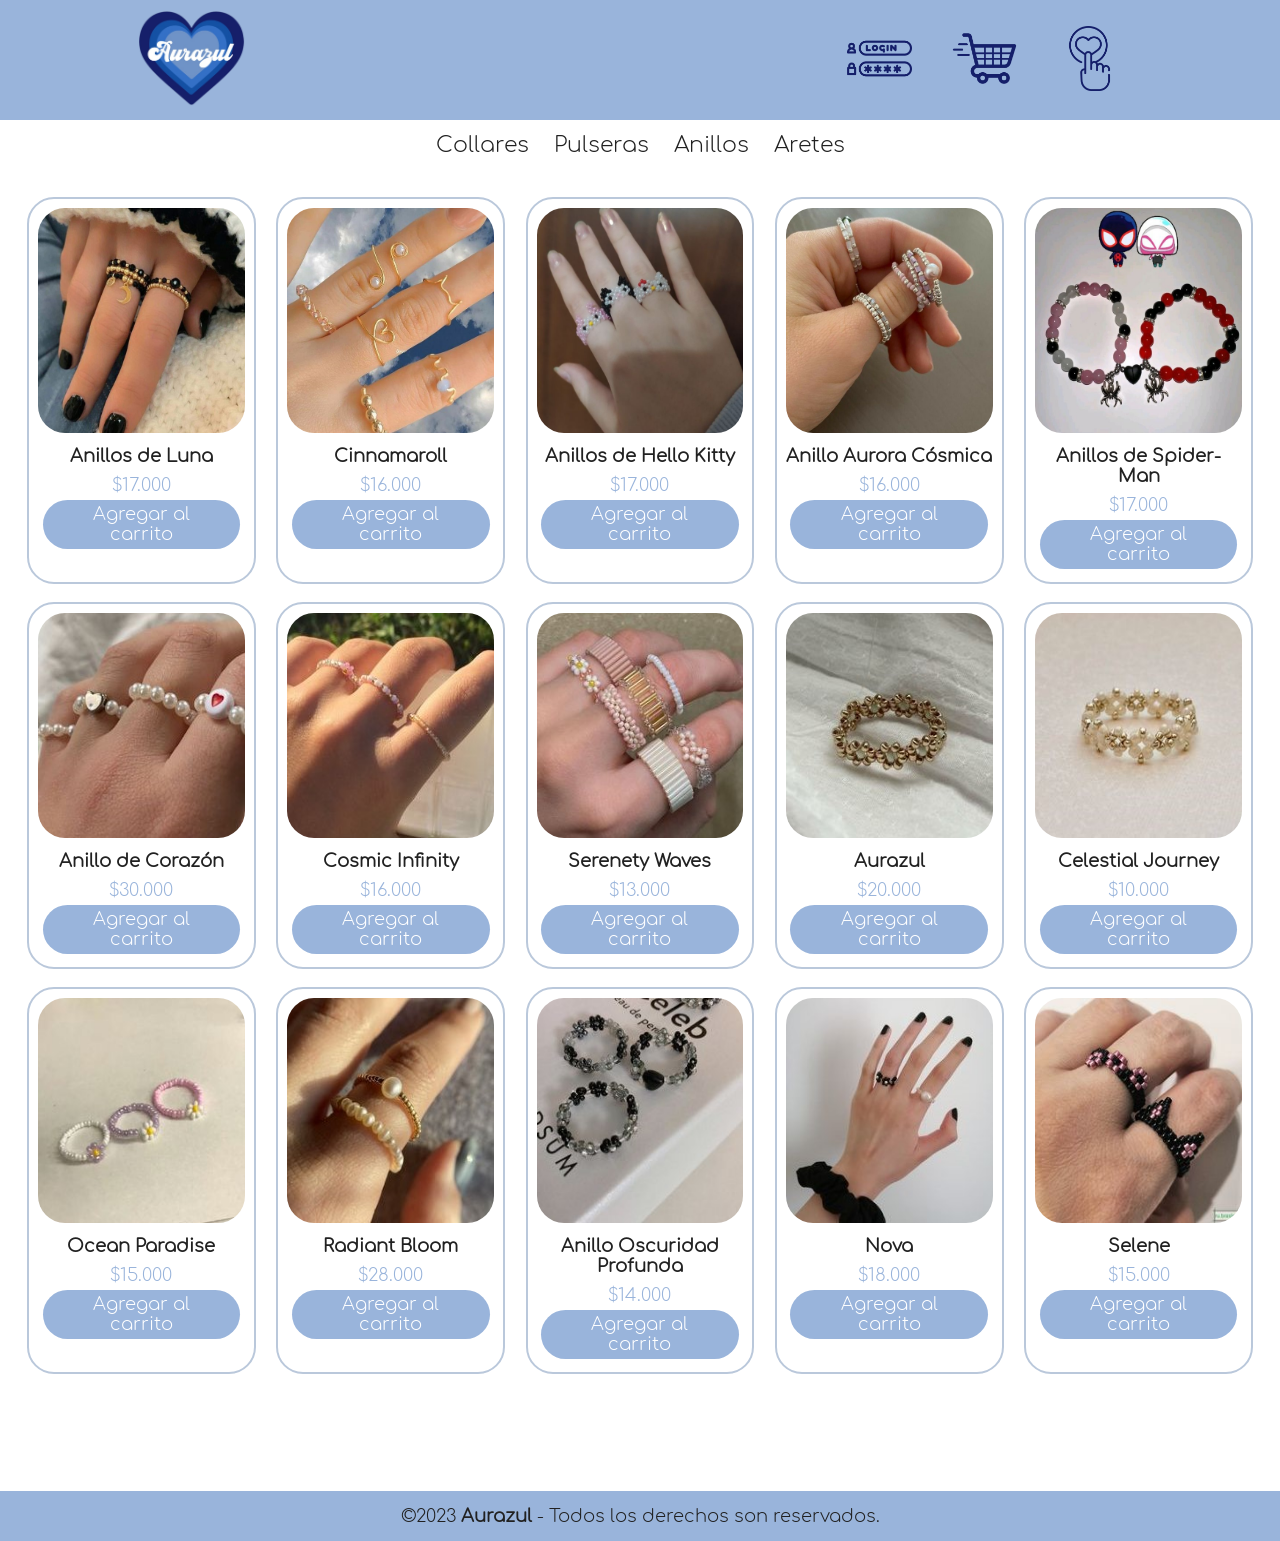
<file: anillos.html>
<!DOCTYPE html>
<html lang="en">
<head>
    <meta charset="UTF-8">
    <meta http-equiv="X-UA-Compatible" content="IE=edge">
    <meta name="viewport" content="width=device-width, initial-scale=1.0">
    <title>Aurazul | Anillos</title>
    <link rel="stylesheet" href="style_2.css" class="css">
    <link rel="icon" href="./Img/Logo.png">
</head>
<body>
    <!--Barra de Navegación-->
    <header>
        <nav class="menu">
        <div class="logo">
            <a href="index.html"><img src="./Img/Logo.png" alt="Logo"></a>
        </div>
            <ul>
                <li><a href=""><img src="./Img/contrasena-de-inicio-de-sesion.png" alt="Inicio"></a></li>
                <li><a href=""><img src="./Img/carrito-de-compras.png" alt="Carrito"></a></li>
                <li><a href=""><img src="./Img/como.png" alt="Favoritos"></a></li>
            </ul>
        </nav>

        <nav class="menu_2">
            <ul>
                <li class="listem_item"><a href="./collares.html" class="link">Collares</a></li>
                <li class="listem_item"><a href="./pulseras.html" class="link">Pulseras</a></li>
                <li class="listem_item"><a href="./anillos.html" class="link">Anillos</a></li>
                <li class="listem_item"><a href="#" class="link">Aretes</a></li>
            </ul>
        </nav>
    </header>

    <!--Contenido-->
    <div class="conteiner">
        <!-- Catálogo de productos -->
        <div class="product-container">
            <div class="product">
                <img src="./Img/1_Anillo.jpg" alt="Producto 1">
                <div class="product-title">Anillos de Luna</div>
                <div class="product-price">$17.000</div>
                <button class="add-to-cart-button">Agregar al carrito</button>
            </div>
            <div class="product">
                <img src="./Img/2_Anillo.jpg" alt="Producto 2">
                <div class="product-title">Cinnamaroll</div>
                <div class="product-price">$16.000</div>
                <button class="add-to-cart-button">Agregar al carrito</button>
            </div>
            <div class="product">
                <img src="./Img/3_Anillo.jpg" alt="Producto 3">
                <div class="product-title">Anillos de Hello Kitty</div>
                <div class="product-price">$17.000</div>
                <button class="add-to-cart-button">Agregar al carrito</button>
            </div>
            <div class="product">
                <img src="./Img/4_Anillo.jpg" alt="Producto 4">
                <div class="product-title">Anillo Aurora Cósmica</div>
                <div class="product-price">$16.000</div>
                <button class="add-to-cart-button">Agregar al carrito</button>
            </div>
            <div class="product">
                <img src="./Img/5_Anillo.jpg" alt="Producto 5">
                <div class="product-title">Anillos de Spider-Man</div>
                <div class="product-price">$17.000</div>
                <button class="add-to-cart-button">Agregar al carrito</button>
            </div>
            <div class="product">
                <img src="./Img/6_Anillo.jpg" alt="Producto 6">
                <div class="product-title">Anillo de Corazón</div>
                <div class="product-price">$30.000</div>
                <button class="add-to-cart-button">Agregar al carrito</button>
            </div>
            <div class="product">
                <img src="./Img/7_Anillo.jpg" alt="Producto 7">
                <div class="product-title">Cosmic Infinity</div>
                <div class="product-price">$16.000</div>
                <button class="add-to-cart-button">Agregar al carrito</button>
            </div>
            <div class="product">
                <img src="./Img/8_Anillo.jpg" alt="Producto 8">
                <div class="product-title">Serenety Waves</div>
                <div class="product-price">$13.000</div>
                <button class="add-to-cart-button">Agregar al carrito</button>
            </div>
            <div class="product">
                <img src="./Img/9_Anillo.jpg" alt="Producto 9">
                <div class="product-title">Aurazul</div>
                <div class="product-price">$20.000</div>
                <button class="add-to-cart-button">Agregar al carrito</button>
            </div>
            <div class="product">
                <img src="./Img/10_Anillo.jpg" alt="Producto 10">
                <div class="product-title">Celestial Journey</div>
                <div class="product-price">$10.000</div>
                <button class="add-to-cart-button">Agregar al carrito</button>
            </div>
            <div class="product">
                <img src="./Img/11_Anillo.jpg" alt="Producto 11">
                <div class="product-title">Ocean Paradise</div>
                <div class="product-price">$15.000</div>
                <button class="add-to-cart-button">Agregar al carrito</button>
            </div>
            <div class="product">
                <img src="./Img/12_Anillo.jpg" alt="Producto 12">
                <div class="product-title">Radiant Bloom</div>
                <div class="product-price">$28.000</div>
                <button class="add-to-cart-button">Agregar al carrito</button>
            </div>
            <div class="product">
                <img src="./Img/13_Anillo.jpg" alt="Producto 13">
                <div class="product-title">Anillo Oscuridad Profunda</div>
                <div class="product-price">$14.000</div>
                <button class="add-to-cart-button">Agregar al carrito</button>
            </div>
            <div class="product">
                <img src="./Img/14_Anillo.jpg" alt="Producto 14">
                <div class="product-title">Nova</div>
                <div class="product-price">$18.000</div>
                <button class="add-to-cart-button">Agregar al carrito</button>
            </div>
            <div class="product">
                <img src="./Img/15_Anillo.jpg" alt="Producto 15">
                <div class="product-title">Selene</div>
                <div class="product-price">$15.000</div>
                <button class="add-to-cart-button">Agregar al carrito</button>
            </div>
        </div>

        <div class="con2">

        </div>
    </div>

     <!--Pie de Pagina-->
     <footer class="pie-pagina">
        <div class="parte_2">
                <small>&copy;2023<b> Aurazul</b> - Todos los derechos son reservados.</small>
        </div>
    </footer> 
</body>

</html>
</file>
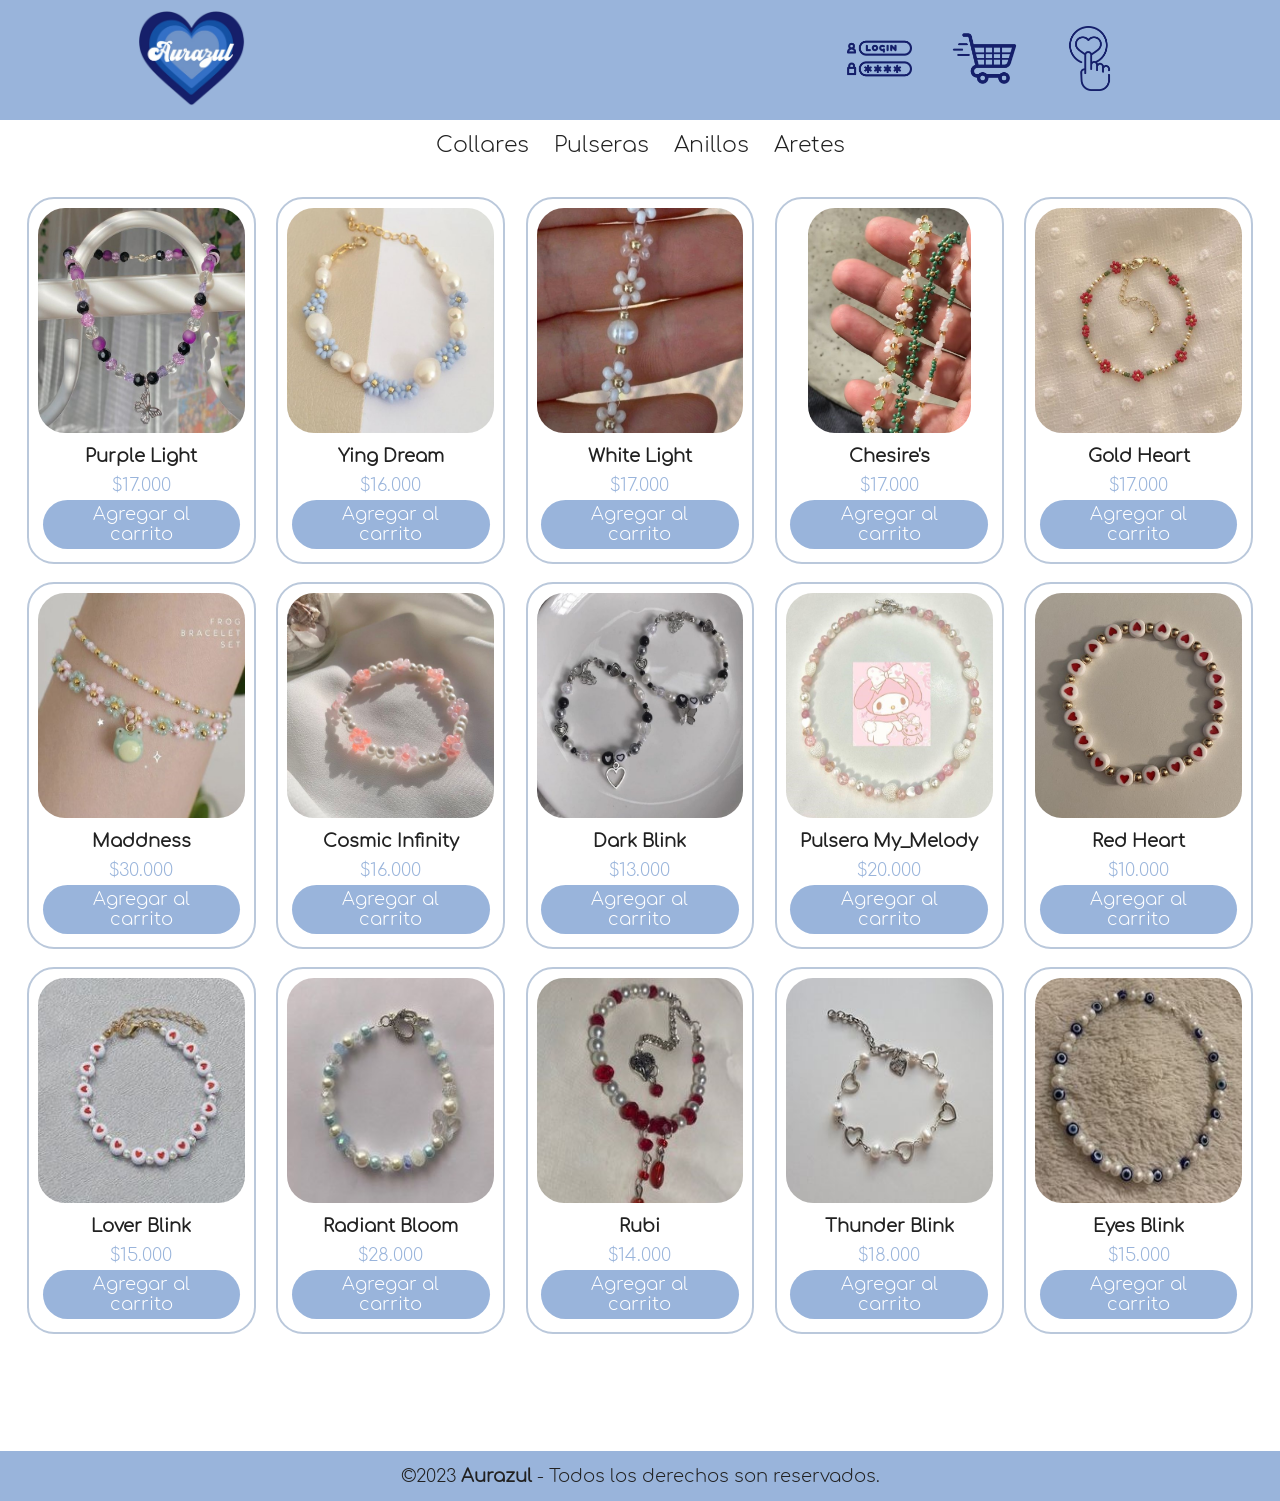
<file: pulseras.html>
<!DOCTYPE html>
<html lang="en">
<head>
    <meta charset="UTF-8">
    <meta http-equiv="X-UA-Compatible" content="IE=edge">
    <meta name="viewport" content="width=device-width, initial-scale=1.0">
    <title>Aurazul | Pulseras</title>
    <link rel="icon" href="./Img/Logo.png">
</head>
<body>
    <!--Barra de Navegación-->
    <header>
        <nav class="menu">
        <div class="logo">
            <a href="index.html"><img src="./Img/Logo.png" alt="Logo"></a>
        </div>
            <ul>
                <li><a href=""><img src="./Img/contrasena-de-inicio-de-sesion.png" alt="Inicio"></a></li>
                <li><a href=""><img src="./Img/carrito-de-compras.png" alt="Carrito"></a></li>
                <li><a href=""><img src="./Img/como.png" alt="Favoritos"></a></li>
            </ul>
        </nav>

        <nav class="menu_2">
            <ul>
                <li class="listem_item"><a href="./collares.html" class="link">Collares</a></li>
                <li class="listem_item"><a href="./pulseras.html" class="link">Pulseras</a></li>
                <li class="listem_item"><a href="./anillos.html" class="link">Anillos</a></li>
                <li class="listem_item"><a href="#" class="link">Aretes</a></li>
            </ul>
        </nav>
    </header>

    <!--Contenido-->
    <div class="conteiner">
        <!-- Catálogo de productos -->
        <div class="product-container">
            <div class="product">
                <img src="./Img/Pulsera_1.jpg" alt="Producto 1">
                <div class="product-title">Purple Light</div>
                <div class="product-price">$17.000</div>
                <button class="add-to-cart-button">Agregar al carrito</button>
            </div>
            <div class="product">
                <img src="./Img/Pulsera_2.jpg" alt="Producto 2">
                <div class="product-title">Ying Dream</div>
                <div class="product-price">$16.000</div>
                <button class="add-to-cart-button">Agregar al carrito</button>
            </div>
            <div class="product">
                <img src="./Img/Pulsera_3.jpg" alt="Producto 3">
                <div class="product-title">White Light</div>
                <div class="product-price">$17.000</div>
                <button class="add-to-cart-button">Agregar al carrito</button>
            </div>
            <div class="product">
                <img src="./Img/Pulsera_.jpg" alt="Producto 3">
                <div class="product-title">Chesire's</div>
                <div class="product-price">$17.000</div>
                <button class="add-to-cart-button">Agregar al carrito</button>
            </div>
            <div class="product">
                <img src="./Img/Pulsera_5.jpg" alt="Producto 5">
                <div class="product-title">Gold Heart</div>
                <div class="product-price">$17.000</div>
                <button class="add-to-cart-button">Agregar al carrito</button>
            </div>
            <div class="product">
                <img src="./Img/Pulsera_6.jpg" alt="Producto 6">
                <div class="product-title">Maddness</div>
                <div class="product-price">$30.000</div>
                <button class="add-to-cart-button">Agregar al carrito</button>
            </div>
            <div class="product">
                <img src="./Img/Pulsera_7.jpg" alt="Producto 7">
                <div class="product-title">Cosmic Infinity</div>
                <div class="product-price">$16.000</div>
                <button class="add-to-cart-button">Agregar al carrito</button>
            </div>
            <div class="product">
                <img src="./Img/Pulsera_8.jpg" alt="Producto 8">
                <div class="product-title">Dark Blink</div>
                <div class="product-price">$13.000</div>
                <button class="add-to-cart-button">Agregar al carrito</button>
            </div>
            <div class="product">
                <img src="./Img/Pulsera_9}.jpg" alt="Producto 9">
                <div class="product-title">Pulsera My_Melody</div>
                <div class="product-price">$20.000</div>
                <button class="add-to-cart-button">Agregar al carrito</button>
            </div>
            <div class="product">
                <img src="./Img/Pulsera_10.jpg" alt="Producto 10">
                <div class="product-title">Red Heart</div>
                <div class="product-price">$10.000</div>
                <button class="add-to-cart-button">Agregar al carrito</button>
            </div>
            <div class="product">
                <img src="./Img/Pulsera_11.jpg" alt="Producto 11">
                <div class="product-title">Lover Blink</div>
                <div class="product-price">$15.000</div>
                <button class="add-to-cart-button">Agregar al carrito</button>
            </div>
            <div class="product">
                <img src="./Img/PulserA_12.jpg" alt="Producto 12">
                <div class="product-title">Radiant Bloom</div>
                <div class="product-price">$28.000</div>
                <button class="add-to-cart-button">Agregar al carrito</button>
            </div>
            <div class="product">
                <img src="./Img/Pulsera_13.jpg" alt="Producto 13">
                <div class="product-title">Rubi</div>
                <div class="product-price">$14.000</div>
                <button class="add-to-cart-button">Agregar al carrito</button>
            </div>
            <div class="product">
                <img src="./Img/Pulsera_14.jpg" alt="Producto 14">
                <div class="product-title">Thunder Blink</div>
                <div class="product-price">$18.000</div>
                <button class="add-to-cart-button">Agregar al carrito</button>
            </div>
            <div class="product">
                <img src="./Img/Pulsera_15.jpg" alt="Producto 15">
                <div class="product-title">Eyes Blink</div>
                <div class="product-price">$15.000</div>
                <button class="add-to-cart-button">Agregar al carrito</button>
            </div>
        </div>

        <div class="con2">

        </div>
    </div>

     <!--Pie de Pagina-->
     <footer class="pie-pagina">
        <div class="parte_2">
                <small>&copy;2023<b> Aurazul</b> - Todos los derechos son reservados.</small>
        </div>
    </footer> 
</body>

<style>
*
{
    margin: 0;
    padding: 0;
    box-sizing: border-box;
    font-family: General;
    font-size: 18px;
    color: #212121;
}

@font-face {
    font-family: General;
    src: url(Comfortaa-Light.ttf);
}

@font-face {
    font-family: Titulos;
    src: url(Bartleen\ Script.ttf);
}

/*Encabezado*/


.menu{
    
    background-color: #99b4db;
    justify-content: space-between;
    align-items: center;
    width: 100%;
    height: 120px;
    padding: 5px 10%;
    display: flex;
}

.menu ul {
    list-style-type: none;
    margin: 0;
    padding: 0;
    display: flex;
}

.menu li {
    margin-right: 20px;
}

.logo{
    cursor: pointer;
    width: auto;
}

.menu .logo a img 
{
    transition: transform 0.3s ease;
    height: 95px;
    width: auto;
}

.logo >img:hover{
    transform: scale(0.9,0.9);
}

.menu img{
    margin: 10px;
    height: 65px;
    width: auto;
}
.menu img:hover{
    transition: transform 0.3s ease;
    transform: scale(1.1,1.1);
}

.menu_2
{
    background-color: #fff;
    justify-content: center;
    align-items: center;
    width: 100%;
    height: 50px;
    padding: 10px 10%;
    display: flex;
}

.menu_2 ul{
    text-align: center;
}

.menu_2 .listem_item{
    display: inline-block;
    list-style: none;
}

.listem_item .link{
    font-size: 22px;
    text-decoration: none;
    color: inherit;
    padding: 10px;
    position: relative;
}

.listem_item .link:after{
    content: "";
    width: 0;
    height: 4px;
    background-color: #99b4db;
    position: absolute;
    bottom: 0;
    right: 50%;
    transition: all 1.5s;
    will-change: widht;
}

.listem_item .link:hover:after{
    width: 100%;
    right: 0;
}
/*Contenido*/

.container {
    max-width: 720px;
    margin: 0 auto;
    padding: 18px;
}

.product-container {
    margin: 18px;
    display: flex;
    flex-wrap: wrap;
    justify-content: space-between;
}

.product {
    width: calc(20% - 20px);
    border: 2.7px solid #bac8db;
    border-radius: 27px;
    padding: 9px;
    margin: 9px;
    text-align: center;
    transition: transform 0.5s;
}

.product:hover {
    transform: scale(1.05);
}

.product img {
    border-radius: 27px;
    max-width: 100%;
    height: 225px;
}

.product-title {
    font-weight: bold;
    margin: 9px 0;
}

.product-price {
    color: #99b4db;
}

.con2{
    background-color: #fff;
    padding: 45px;
}

.add-to-cart-button {
    margin: 4.5px;
    border-radius: 27px;
    background-color: #99b4db;
    color: #fff;
    padding: 4.5px 18px;
    border: none;
    cursor: pointer;
    display: inline-block;
}

.add-to-cart-button:hover {
    background-color: #bac8db;
}

 /*Pie de pagina*/

.pie-pagina
 {
    width: 100%;
    background-color: #bac8db;
 }
 
 .pie-pagina .parte_2
 {
     background-color: #99b4db;
     cursor: pointer;
     text-align: center;
     padding: 15px 10px;
 }
 
 .pie-pagina .parte_2 small b:hover
 {
     color: #fff;
 }
</style>

</html>
</file>
<file: style_2.css>
*
{
    margin: 0;
    padding: 0;
    box-sizing: border-box;
    font-family: General;
    font-size: 18px;
    color: #212121;
}

@font-face {
    font-family: General;
    src: url(Comfortaa-Light.ttf);
}

@font-face {
    font-family: Titulos;
    src: url(Bartleen\ Script.ttf);
}

/*Encabezado*/


.menu{
    
    background-color: #99b4db;
    justify-content: space-between;
    align-items: center;
    width: 100%;
    height: 120px;
    padding: 5px 10%;
    display: flex;
}

.menu ul {
    list-style-type: none;
    margin: 0;
    padding: 0;
    display: flex;
}

.menu li {
    margin-right: 20px;
}

.logo{
    cursor: pointer;
    width: auto;
}

.menu .logo a img 
{
    transition: transform 0.3s ease;
    height: 95px;
    width: auto;
}

.logo >img:hover{
    transform: scale(0.9,0.9);
}

.menu img{
    margin: 10px;
    height: 65px;
    width: auto;
}
.menu img:hover{
    transition: transform 0.3s ease;
    transform: scale(1.1,1.1);
}

.menu_2
{
    background-color: #fff;
    justify-content: center;
    align-items: center;
    width: 100%;
    height: 50px;
    padding: 10px 10%;
    display: flex;
}

.menu_2 ul{
    text-align: center;
}

.menu_2 .listem_item{
    display: inline-block;
    list-style: none;
}

.listem_item .link{
    font-size: 22px;
    text-decoration: none;
    color: inherit;
    padding: 10px;
    position: relative;
}

.listem_item .link:after{
    content: "";
    width: 0;
    height: 4px;
    background-color: #99b4db;
    position: absolute;
    bottom: 0;
    right: 50%;
    transition: all 1.5s;
    will-change: widht;
}

.listem_item .link:hover:after{
    width: 100%;
    right: 0;
}
/*Contenido*/

.container {
    max-width: 720px;
    margin: 0 auto;
    padding: 18px;
}

.product-container {
    margin: 18px;
    display: flex;
    flex-wrap: wrap;
    justify-content: space-between;
}

.product {
    width: calc(20% - 20px);
    border: 2.7px solid #bac8db;
    border-radius: 27px;
    padding: 9px;
    margin: 9px;
    text-align: center;
    transition: transform 0.5s;
}

.product:hover {
    transform: scale(1.05);
}

.product img {
    border-radius: 27px;
    max-width: 100%;
    height: 225px;
}

.product-title {
    font-weight: bold;
    margin: 9px 0;
}

.product-price {
    color: #99b4db;
}

.con2{
    background-color: #fff;
    padding: 45px;
}

.add-to-cart-button {
    margin: 4.5px;
    border-radius: 27px;
    background-color: #99b4db;
    color: #fff;
    padding: 4.5px 18px;
    border: none;
    cursor: pointer;
    display: inline-block;
}

.add-to-cart-button:hover {
    background-color: #bac8db;
}

 /*Pie de pagina*/

.pie-pagina
 {
    width: 100%;
    background-color: #bac8db;
 }
 
 .pie-pagina .parte_2
 {
     background-color: #99b4db;
     cursor: pointer;
     text-align: center;
     padding: 15px 10px;
 }
 
 .pie-pagina .parte_2 small b:hover
 {
     color: #fff;
 }
</file>
